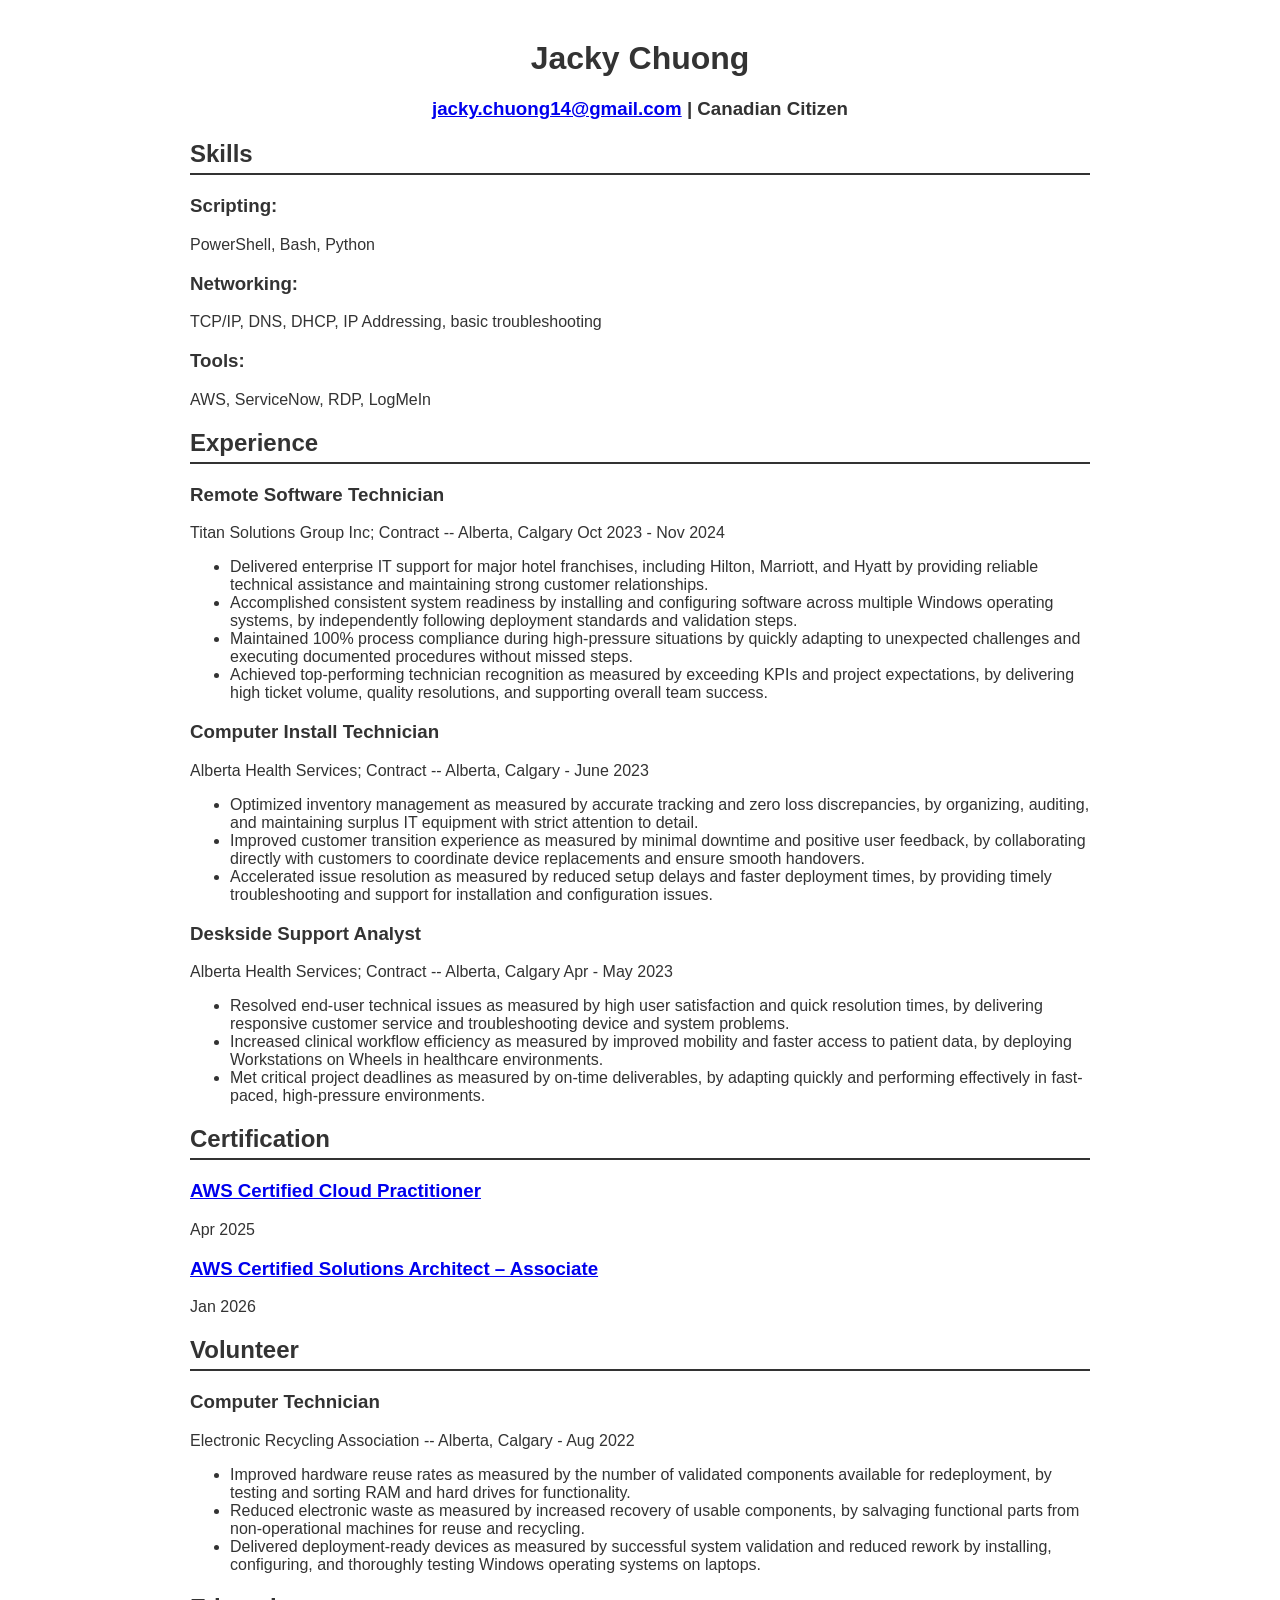
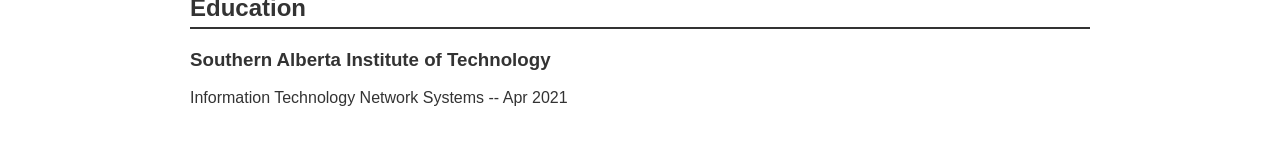
<file: index.html>
<!DOCTYPE html>
<html>
<head>
    <title>Resume Cloud Challenge</title>
    <link rel="stylesheet" href="style.css">
</head>

<body>
    <!--Header-->
    <h1>Jacky Chuong</h1>
    <article class="info" id="intro">
        <h3><a href="mailto:jacky.chuong14@gmail.com">jacky.chuong14@gmail.com</a> | Canadian Citizen</h3>
    </article>

    <!--Skills-->
    <h2>Skills</h2>
    <h3>Scripting:</h3>
        <p>PowerShell, Bash, Python</p>
    <h3>Networking:</h3>
        <p>TCP/IP, DNS, DHCP, IP Addressing, basic troubleshooting</p>
    <h3>Tools:</h3>
        <p>AWS, ServiceNow, RDP, LogMeIn</p>


    <!--Experience-->
    <h2>Experience</h2>

    <h3>Remote Software Technician</h3>
        <p>Titan Solutions Group Inc; Contract -- Alberta, Calgary Oct 2023 - Nov 2024</p>
        <ul>
            <li>Delivered enterprise IT support for major hotel franchises, including Hilton, Marriott, and Hyatt by providing
reliable technical assistance and maintaining strong customer relationships.</li>
            <li>Accomplished consistent system readiness by installing and configuring software across multiple Windows
operating systems, by independently following deployment standards and validation steps.</li>
            <li>Maintained 100% process compliance during high-pressure situations by quickly adapting to unexpected
challenges and executing documented procedures without missed steps.</li>
            <li>Achieved top-performing technician recognition as measured by exceeding KPIs and project expectations, by
delivering high ticket volume, quality resolutions, and supporting overall team success.</li>
        </ul>

    <h3>Computer Install Technician</h3>
        <p>Alberta Health Services; Contract -- Alberta, Calgary - June 2023</p>
        <ul>
            <li>Optimized inventory management as measured by accurate tracking and zero loss discrepancies, by organizing,
auditing, and maintaining surplus IT equipment with strict attention to detail.</li>
            <li>Improved customer transition experience as measured by minimal downtime and positive user feedback, by
collaborating directly with customers to coordinate device replacements and ensure smooth handovers.</li>
            <li>Accelerated issue resolution as measured by reduced setup delays and faster deployment times, by providing
timely troubleshooting and support for installation and configuration issues.</li>
        </ul>

    <h3>Deskside Support Analyst</h3>
        <p>Alberta Health Services; Contract -- Alberta, Calgary Apr - May 2023</p>
        <ul>
            <li>Resolved end-user technical issues as measured by high user satisfaction and quick resolution times, by
delivering responsive customer service and troubleshooting device and system problems.</li>
            <li>Increased clinical workflow efficiency as measured by improved mobility and faster access to patient data, by
deploying Workstations on Wheels in healthcare environments.</li>
            <li>Met critical project deadlines as measured by on-time deliverables, by adapting quickly and performing
effectively in fast-paced, high-pressure environments.</li>
        </ul>

    <!--Certification-->
    <h2>Certification</h2>
    <h3><a href="https://www.credly.com/badges/8837149f-c19f-4124-a723-bca1c63f7b53/linked_in_profile">AWS Certified Cloud Practitioner</a></h3>
        <p>Apr 2025</p>
    <h3><a href="https://www.credly.com/badges/7aff38c8-f1de-4801-aefa-f920c89e26ed/linked_in_profile">AWS Certified Solutions Architect – Associate</a></h3>
        <p>Jan 2026</p>

    <!--Volunteer-->
    <h2>Volunteer</h2>
    <h3>Computer Technician</h3>
        <p>Electronic Recycling Association -- Alberta, Calgary - Aug 2022</p>
        <ul>
            <li>Improved hardware reuse rates as measured by the number of validated components available for
redeployment, by testing and sorting RAM and hard drives for functionality.</li>
            <li>Reduced electronic waste as measured by increased recovery of usable components, by salvaging functional
parts from non-operational machines for reuse and recycling.</li>
            <li>Delivered deployment-ready devices as measured by successful system validation and reduced rework by
installing, configuring, and thoroughly testing Windows operating systems on laptops.</li>
        </ul>

    <!--Education-->
    <h2>Education</h2>
    <h3>Southern Alberta Institute of Technology</h3>
        <p>Information Technology Network Systems -- Apr 2021</p>
</body>
</html>
</file>
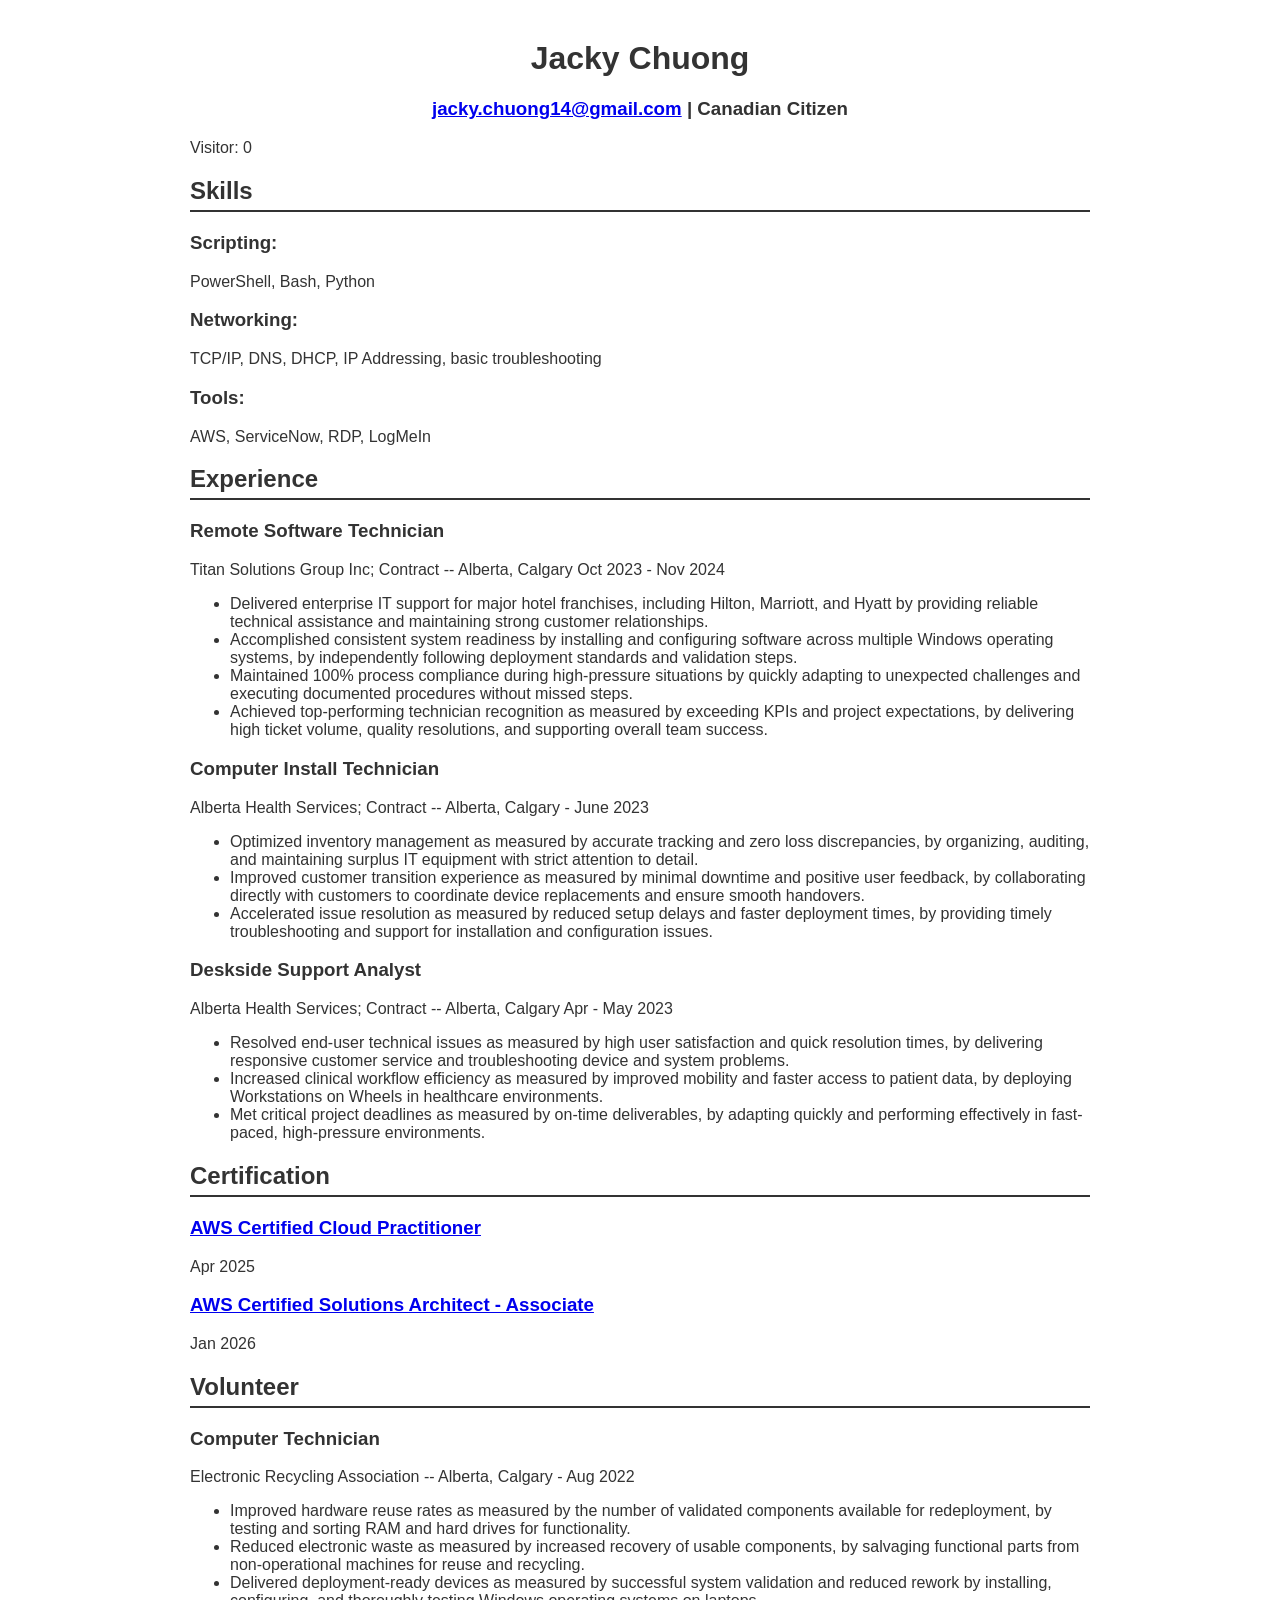
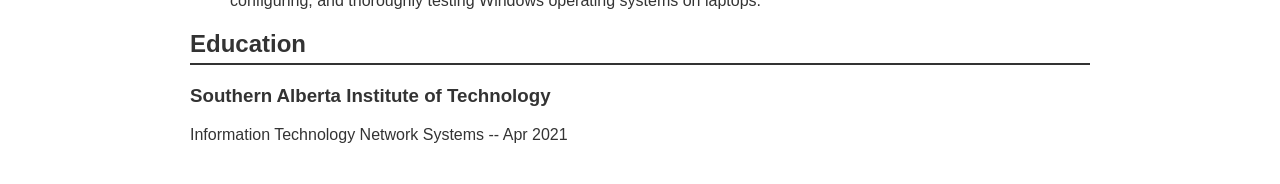
<file: frontend/index.html>
<!DOCTYPE html>
<html>
<head>
    <title>Resume Cloud Challenge</title>
    <link rel="stylesheet" href="style.css">
    <script src="counter.js"></script>
</head>

<body>
    <!--Header-->
    <h1>Jacky Chuong</h1>
    <article class="info" id="intro">
        <h3><a href="mailto:jacky.chuong14@gmail.com">jacky.chuong14@gmail.com</a> | Canadian Citizen</h3>
    </article>
    <p>Visitor: <span id="visitor_counter">0</span></p>

    <!--Skills-->
    <h2>Skills</h2>
    <h3>Scripting:</h3>
        <p>PowerShell, Bash, Python</p>
    <h3>Networking:</h3>
        <p>TCP/IP, DNS, DHCP, IP Addressing, basic troubleshooting</p>
    <h3>Tools:</h3>
        <p>AWS, ServiceNow, RDP, LogMeIn</p>


    <!--Experience-->
    <h2>Experience</h2>

    <h3>Remote Software Technician</h3>
        <p>Titan Solutions Group Inc; Contract -- Alberta, Calgary Oct 2023 - Nov 2024</p>
        <ul>
            <li>Delivered enterprise IT support for major hotel franchises, including Hilton, Marriott, and Hyatt by providing
reliable technical assistance and maintaining strong customer relationships.</li>
            <li>Accomplished consistent system readiness by installing and configuring software across multiple Windows
operating systems, by independently following deployment standards and validation steps.</li>
            <li>Maintained 100% process compliance during high-pressure situations by quickly adapting to unexpected
challenges and executing documented procedures without missed steps.</li>
            <li>Achieved top-performing technician recognition as measured by exceeding KPIs and project expectations, by
delivering high ticket volume, quality resolutions, and supporting overall team success.</li>
        </ul>

    <h3>Computer Install Technician</h3>
        <p>Alberta Health Services; Contract -- Alberta, Calgary - June 2023</p>
        <ul>
            <li>Optimized inventory management as measured by accurate tracking and zero loss discrepancies, by organizing,
auditing, and maintaining surplus IT equipment with strict attention to detail.</li>
            <li>Improved customer transition experience as measured by minimal downtime and positive user feedback, by
collaborating directly with customers to coordinate device replacements and ensure smooth handovers.</li>
            <li>Accelerated issue resolution as measured by reduced setup delays and faster deployment times, by providing
timely troubleshooting and support for installation and configuration issues.</li>
        </ul>

    <h3>Deskside Support Analyst</h3>
        <p>Alberta Health Services; Contract -- Alberta, Calgary Apr - May 2023</p>
        <ul>
            <li>Resolved end-user technical issues as measured by high user satisfaction and quick resolution times, by
delivering responsive customer service and troubleshooting device and system problems.</li>
            <li>Increased clinical workflow efficiency as measured by improved mobility and faster access to patient data, by
deploying Workstations on Wheels in healthcare environments.</li>
            <li>Met critical project deadlines as measured by on-time deliverables, by adapting quickly and performing
effectively in fast-paced, high-pressure environments.</li>
        </ul>

    <!--Certification-->
    <h2>Certification</h2>
    <h3><a href="https://www.credly.com/badges/8837149f-c19f-4124-a723-bca1c63f7b53/linked_in_profile">AWS Certified Cloud Practitioner</a></h3>
        <p>Apr 2025</p>
    <h3><a href="https://www.credly.com/badges/7aff38c8-f1de-4801-aefa-f920c89e26ed/linked_in_profile">AWS Certified Solutions Architect - Associate</a></h3>
        <p>Jan 2026</p>

    <!--Volunteer-->
    <h2>Volunteer</h2>
    <h3>Computer Technician</h3>
        <p>Electronic Recycling Association -- Alberta, Calgary - Aug 2022</p>
        <ul>
            <li>Improved hardware reuse rates as measured by the number of validated components available for
redeployment, by testing and sorting RAM and hard drives for functionality.</li>
            <li>Reduced electronic waste as measured by increased recovery of usable components, by salvaging functional
parts from non-operational machines for reuse and recycling.</li>
            <li>Delivered deployment-ready devices as measured by successful system validation and reduced rework by
installing, configuring, and thoroughly testing Windows operating systems on laptops.</li>
        </ul>

    <!--Education-->
    <h2>Education</h2>
    <h3>Southern Alberta Institute of Technology</h3>
        <p>Information Technology Network Systems -- Apr 2021</p>
</body>
</html>
</file>
<file: style.css>
body {
    font-family: Arial, sans-serif;
    max-width: 900px;
    margin: 40px auto;
    padding: 0 20px;
    color: #333;
}

h1 {
    text-align: center;
}

.info {
    text-align: center;
}

h2 {
    border-bottom: 2px solid #333;
    padding-bottom: 5px;
}
</file>
<file: frontend/style.css>
body {
    font-family: Arial, sans-serif;
    max-width: 900px;
    margin: 40px auto;
    padding: 0 20px;
    color: #333;
}

h1 {
    text-align: center;
}

.info {
    text-align: center;
}

h2 {
    border-bottom: 2px solid #333;
    padding-bottom: 5px;
}
</file>
